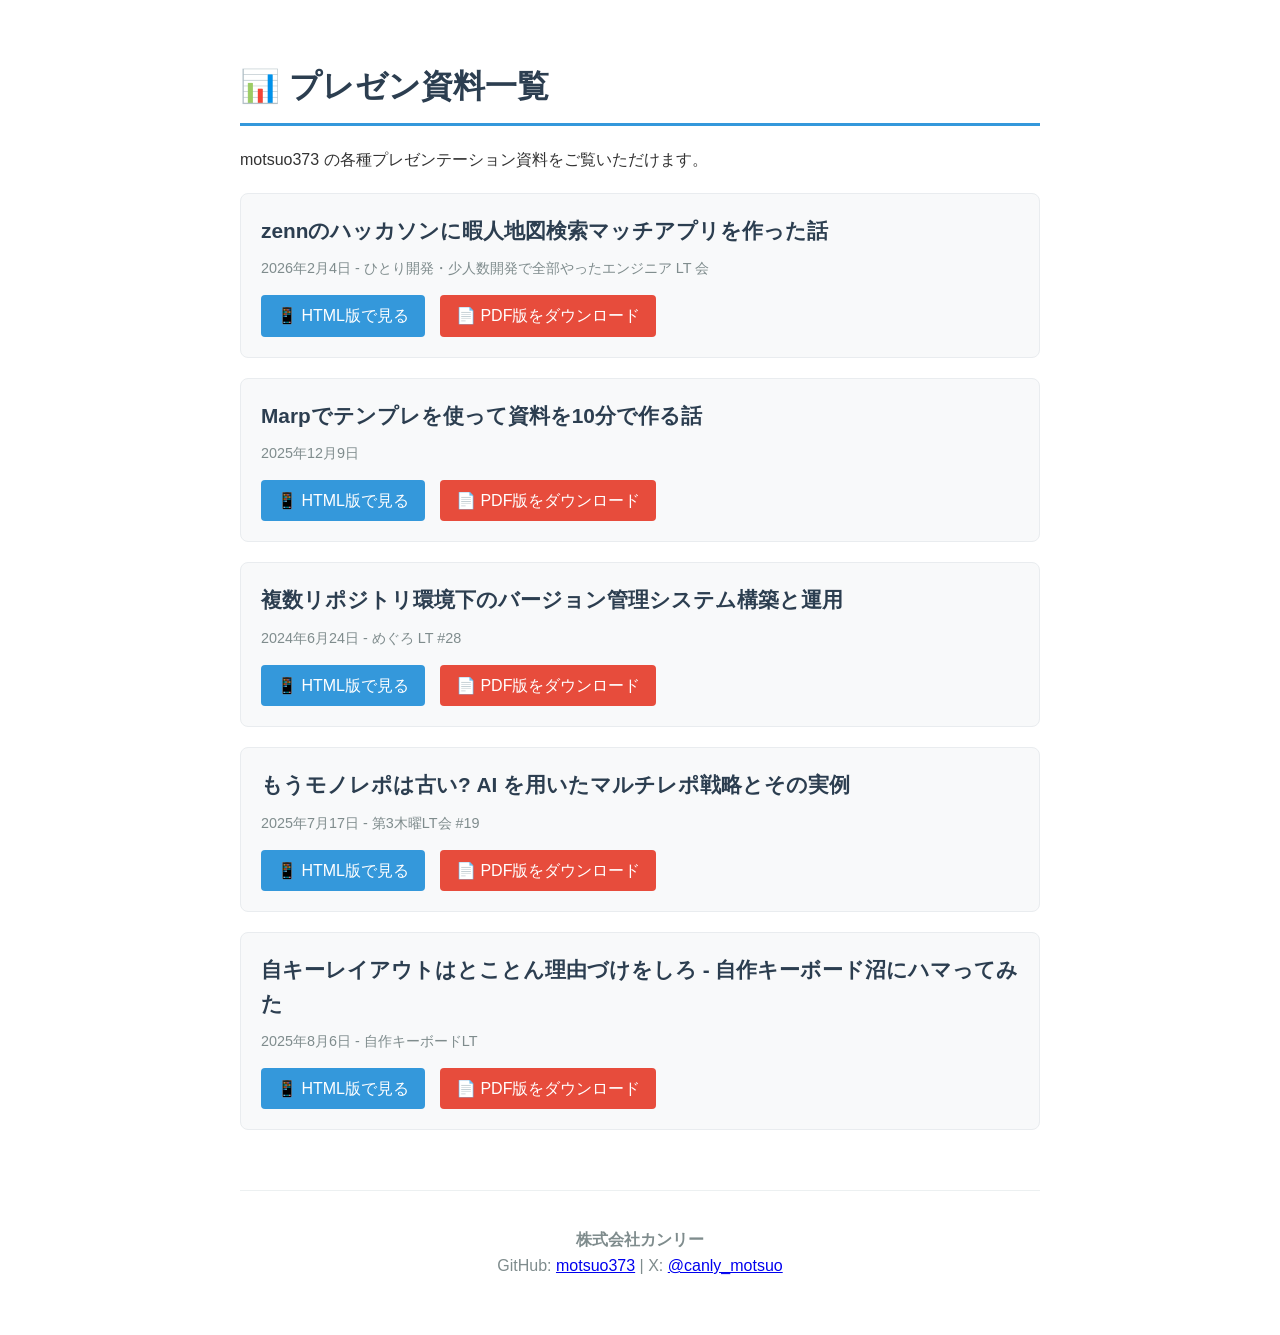
<file: index.html>
<!doctype html>
<html lang="ja">
  <head>
    <meta charset="UTF-8" />
    <meta name="viewport" content="width=device-width, initial-scale=1.0" />
    <title>プレゼン資料一覧 - 株式会社カンリー</title>
    <style>
      body {
        font-family:
          -apple-system, BlinkMacSystemFont, "Segoe UI", Roboto,
          "Helvetica Neue", Arial, sans-serif;
        max-width: 800px;
        margin: 0 auto;
        padding: 40px 20px;
        line-height: 1.6;
        color: #333;
      }
      h1 {
        color: #2c3e50;
        border-bottom: 3px solid #3498db;
        padding-bottom: 10px;
      }
      .presentation-card {
        background: #f8f9fa;
        border: 1px solid #e9ecef;
        border-radius: 8px;
        padding: 20px;
        margin: 20px 0;
        transition: box-shadow 0.3s ease;
      }
      .presentation-card:hover {
        box-shadow: 0 4px 12px rgba(0, 0, 0, 0.1);
      }
      .presentation-title {
        font-size: 1.3em;
        font-weight: bold;
        color: #2c3e50;
        margin-bottom: 10px;
      }
      .presentation-date {
        color: #7f8c8d;
        font-size: 0.9em;
        margin-bottom: 15px;
      }
      .links {
        display: flex;
        gap: 15px;
        flex-wrap: wrap;
      }
      .link-btn {
        display: inline-block;
        padding: 8px 16px;
        text-decoration: none;
        border-radius: 4px;
        font-weight: 500;
        transition: all 0.3s ease;
      }
      .html-link {
        background-color: #3498db;
        color: white;
      }
      .html-link:hover {
        background-color: #2980b9;
      }
      .pdf-link {
        background-color: #e74c3c;
        color: white;
      }
      .pdf-link:hover {
        background-color: #c0392b;
      }
      .footer {
        margin-top: 60px;
        text-align: center;
        color: #7f8c8d;
        border-top: 1px solid #ecf0f1;
        padding-top: 20px;
      }
    </style>
  </head>
  <body>
    <h1>📊 プレゼン資料一覧</h1>
    <p>motsuo373 の各種プレゼンテーション資料をご覧いただけます。</p>

    <div class="presentation-card">
      <div class="presentation-title">
        zennのハッカソンに暇人地図検索マッチアプリを作った話
      </div>
      <div class="presentation-date">
        2026年2月4日 - ひとり開発・少人数開発で全部やったエンジニア LT 会
      </div>
      <div class="links">
        <a href="./src/260204/hitori-lt.html" class="link-btn html-link"
          >📱 HTML版で見る</a
        >
        <a href="./src/260204/hitori-lt.pdf" class="link-btn pdf-link"
          >📄 PDF版をダウンロード</a
        >
      </div>
    </div>

    <div class="presentation-card">
      <div class="presentation-title">
        Marpでテンプレを使って資料を10分で作る話
      </div>
      <div class="presentation-date">2025年12月9日</div>
      <div class="links">
        <a
          href="./src/251209/ai-marp-presentation.html"
          class="link-btn html-link"
          >📱 HTML版で見る</a
        >
        <a
          href="./src/251209/ai-marp-presentation.pdf"
          class="link-btn pdf-link"
          >📄 PDF版をダウンロード</a
        >
      </div>
    </div>

    <div class="presentation-card">
      <div class="presentation-title">
        複数リポジトリ環境下のバージョン管理システム構築と運用
      </div>
      <div class="presentation-date">2024年6月24日 - めぐろ LT #28</div>
      <div class="links">
        <a
          href="./src/250624/version-up-meguro-lt.html"
          class="link-btn html-link"
          >📱 HTML版で見る</a
        >
        <a
          href="./src/250624/version-up-meguro-lt.pdf"
          class="link-btn pdf-link"
          >📄 PDF版をダウンロード</a
        >
      </div>
    </div>

    <div class="presentation-card">
      <div class="presentation-title">
        もうモノレポは古い? AI を用いたマルチレポ戦略とその実例
      </div>
      <div class="presentation-date">2025年7月17日 - 第3木曜LT会 #19</div>
      <div class="links">
        <a href="./src/250717/shibuya-lt.html" class="link-btn html-link"
          >📱 HTML版で見る</a
        >
        <a href="./src/250717/shibuya-lt.pdf" class="link-btn pdf-link"
          >📄 PDF版をダウンロード</a
        >
      </div>
    </div>

    <div class="presentation-card">
      <div class="presentation-title">
        自キーレイアウトはとことん理由づけをしろ -
        自作キーボード沼にハマってみた
      </div>
      <div class="presentation-date">2025年8月6日 - 自作キーボードLT</div>
      <div class="links">
        <a href="./src/250806/keyboard.html" class="link-btn html-link"
          >📱 HTML版で見る</a
        >
        <a href="./src/250806/keyboard.pdf" class="link-btn pdf-link"
          >📄 PDF版をダウンロード</a
        >
      </div>
    </div>

    <!-- 今後の資料用のテンプレート（コメントアウト）
    <div class="presentation-card">
        <div class="presentation-title">新しいプレゼンのタイトル</div>
        <div class="presentation-date">2024年XX月XX日 - イベント名</div>
        <div class="links">
            <a href="./src/YYMMDD/presentation-name.html" class="link-btn html-link">📱 HTML版で見る</a>
            <a href="./src/YYMMDD/presentation-name.pdf" class="link-btn pdf-link">📄 PDF版をダウンロード</a>
        </div>
    </div>
    -->

    <div class="footer">
      <p>
        <strong>株式会社カンリー</strong><br />
        GitHub:
        <a href="https://github.com/motsuo373" target="_blank">motsuo373</a> |
        X:
        <a href="https://x.com/canly_motsuo" target="_blank">@canly_motsuo</a>
      </p>
    </div>
  </body>
</html>
</file>
